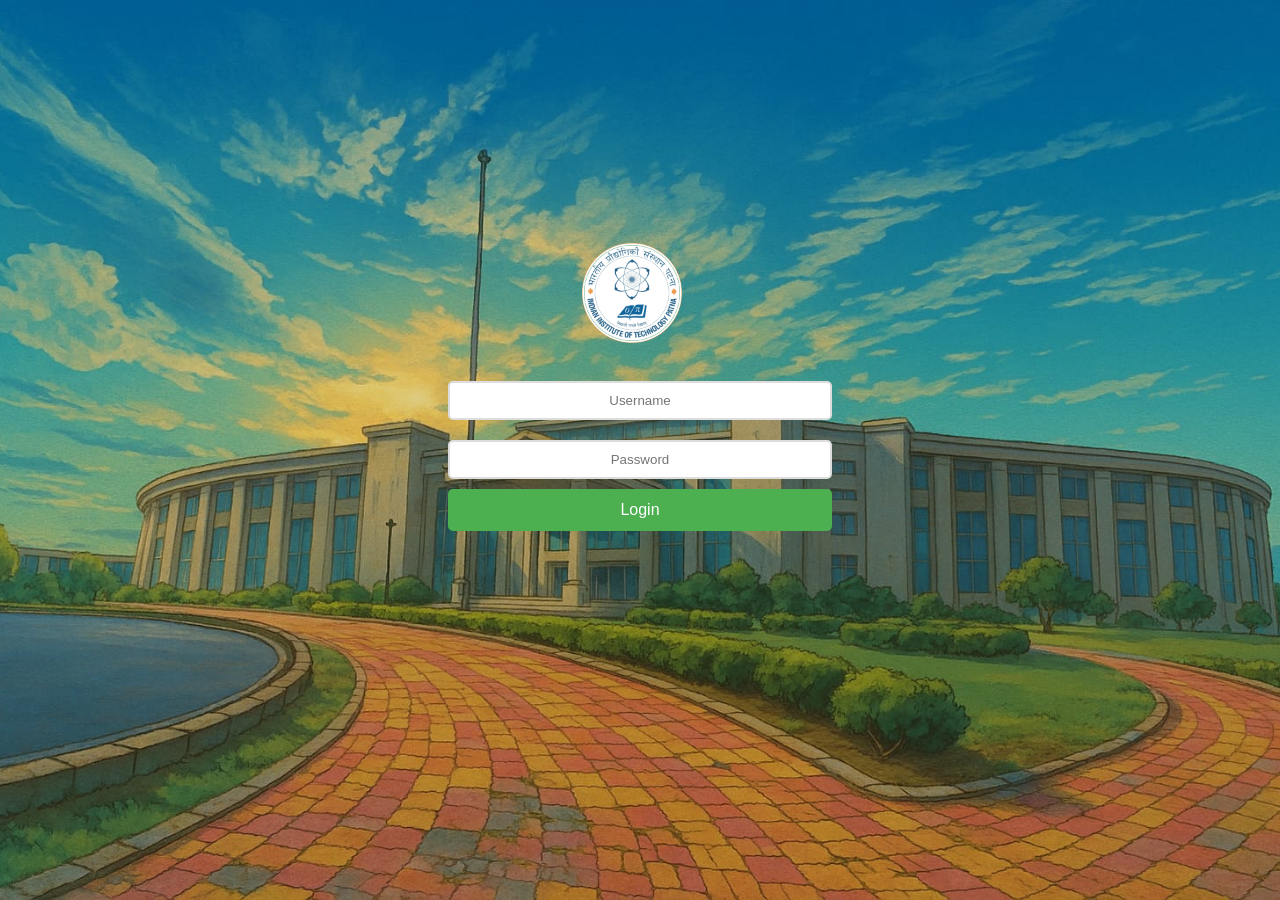
<file: online-exam-platform copy-2''' copy/frontend/index.html>
<!DOCTYPE html>
<html>
<head>
    <title>Online Exam - Login</title>
    <link rel="stylesheet" href="css/styles.css">
    <style>
       .logo {
      width: 100px;
      
      margin-top:30%;
      margin-left:35%;
      
      

    }


        body {
            font-family: Arial, sans-serif;
            background: url('bggibbli.jpeg') no-repeat center center fixed;
            background-size: cover;
            margin: 0;
            padding: 0;
            /*display: flex;*/
            justify-content: center;
            align-items: center;
            height: 100vh;
        }
        /*.login-container {
            background: rgba(255, 255, 255, 0.9);
           margin-right:700px;
           max-width: 80%;
           background-color:transparent;
            padding: 40px;
            border-radius: 10px;
            box-shadow: 0 0 20px rgba(0,0,0,0.2);
            width: 100%
            height:65%;
            text-align: center;
        }*/

#loginForm{
       justify-content: center;
       align-items:center;}

        .login-container {
     /* background: rgba(255, 255, 255, 0.9);*/
     background-color:transparent;
      padding:10%;
      border-radius: 10px;
      
      
      justify-content:center;
      align-items: center;
      max-width: 1500px;
      width: 50%;
      height:80%;
      margin-left:25%;
    
    }
.input-group {
      margin-bottom: 20px;
      text-align: left;

    }

    .input-group form {
      display: block;
      margin-bottom: 5px;
      color: black;
      margin-left:37%;

    }

    .input-group input {
      width: 30%;
      padding: 10px;
      border: 1px solid #ccc;
      border-radius: 5px;
      font-size: 16px;
      align-items: center;
      justify-content: center;
      margin-left:37%;
      background-color:transparent;

    }




        input {
            width: 100%;
            padding: 10px;
            margin: 10px 0;
            border: 2px solid #ddd;
            border-radius: 5px;
            box-sizing: border-box;
            background-color:revert;
            text-align: center;
        }
        button {
            width: 100%;
            padding: 12px;
            background: #4CAF50;
            color: white;
            border: none;
            border-radius: 5px;
            cursor: pointer;
            font-size: 16px;
            transition: background-color 0.3s;
        }
        button:hover {
            background: #45a049;
        }
        button:disabled {
            background: #cccccc;
            cursor: not-allowed;
        }
        .error {
            color: #f44336;
            margin-top: 10px;
            font-size: 14px;
        }
        .logo {
            max-width: 150px;
            margin-bottom: 20px;
        }
    </style>
</head>
<body>
    
    <div class="login-container">
        <img src="logo.png" alt="Exam Logo" class="logo">
        <form id="loginForm">
            <input type="text" id="username" name="username" placeholder="Username" required>
            <input type="password" id="password" name="password" placeholder="Password" required>
            <button type="submit" id="loginButton">Login</button>
            <p id="errorMsg" class="error"></p>
        </form>
    </div>
    <script>
        document.getElementById('loginForm').addEventListener('submit', async function(e) {
            e.preventDefault();
            
            const username = document.getElementById('username').value.trim();
            const password = document.getElementById('password').value.trim();
            const errorMsg = document.getElementById('errorMsg');
            const loginButton = document.getElementById('loginButton');
            
            if (!username || !password) {
                errorMsg.textContent = 'Please enter both username and password';
                return;
            }
            
            // Disable button and show loading state
            loginButton.disabled = true;
            loginButton.textContent = 'Logging in...';
            errorMsg.textContent = '';
            
            try {
                const response = await fetch('http://localhost:8080/api/login', {
                    method: 'POST',
                    headers: {
                        'Content-Type': 'application/x-www-form-urlencoded'
                    },
                    body: `username=${encodeURIComponent(username)}&password=${encodeURIComponent(password)}`
                });
                
                const data = await response.json();
                console.log('Server response:', data);  // Debug log
                
                if (data.success) {
                    // Login successful
                    console.log('Login successful, redirecting...');
                    window.location.href = 'instructions.html';
                } else {
                    // Login failed
                    errorMsg.textContent = data.message || 'Invalid username or password';
                    loginButton.disabled = false;
                    loginButton.textContent = 'Login';
                }
            } catch (error) {
                console.error('Login error:', error);
                errorMsg.textContent = 'An error occurred. Please try again.';
                loginButton.disabled = false;
                loginButton.textContent = 'Login';
            }
        });
    </script>
</body>
</html>
</file>
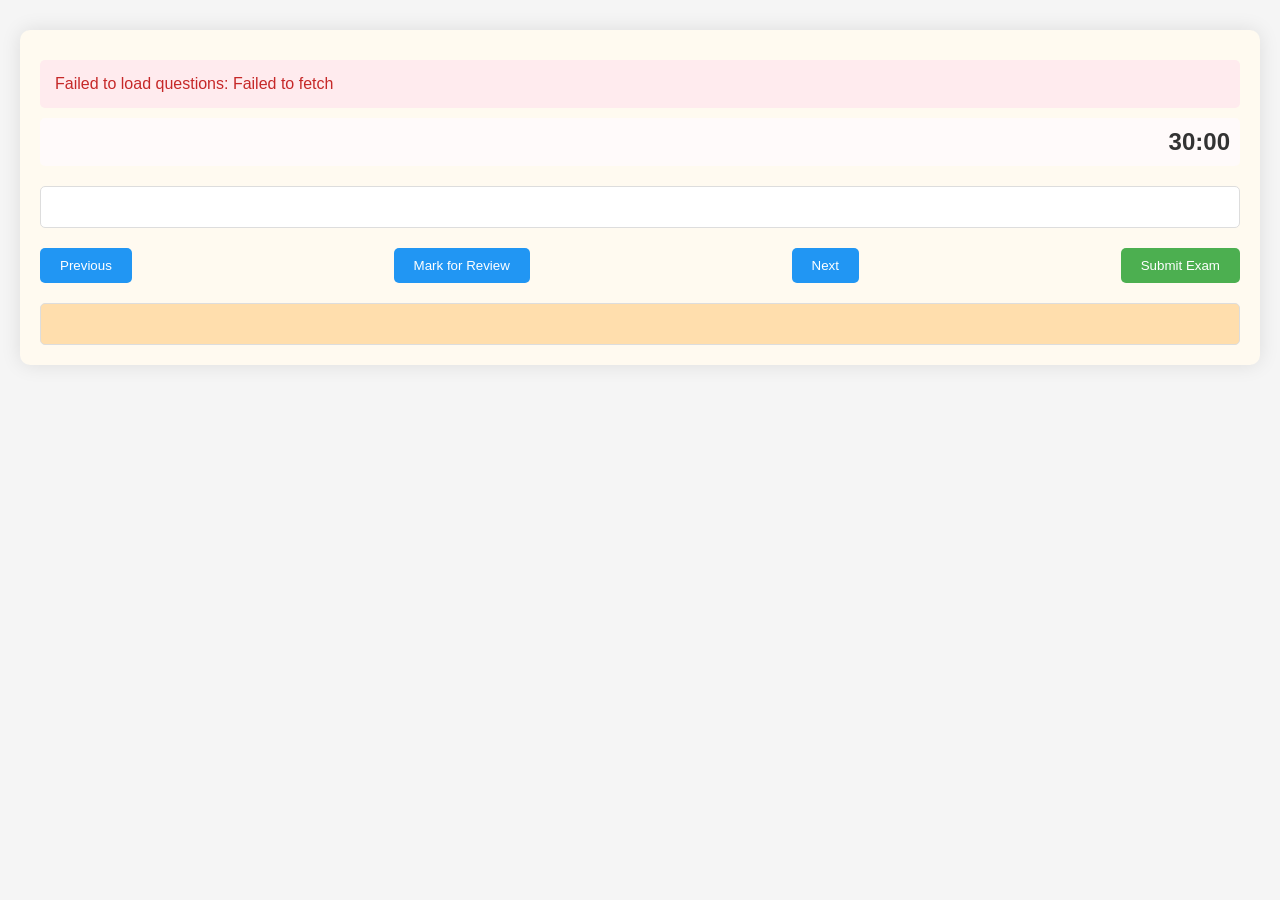
<file: online-exam-platform copy-2''' copy/frontend/exam.html>
<!DOCTYPE html>
<html lang="en">
<head>
    <meta charset="UTF-8">
    <meta name="viewport" content="width=device-width, initial-scale=1.0">
    <title>Online Exam</title>
    <style>
        body {
            font-family: Arial, sans-serif;
            margin: 0;
            padding: 20px;
            background: #f5f5f5;
        }
        .exam-container {
            max-width: 100%
            margin: 20px auto;
            padding: 20px;
            background: floralwhite;
            border-radius: 10px;
            box-shadow: 0 0 20px rgba(0,0,0,0.1);
            margin-top: 10px;
        }
        #error-message {
            background: #ffebee;
            color: #c62828;
            padding: 15px;
            margin: 10px 0;
            border-radius: 5px;
            display: none;
        }
        .question-container {
            margin: 20px 0;
            padding: 20px;
            background: #fff;
            border: 1px solid #ddd;
            border-radius: 5px;

        }
        .question-header {
            display: flex;
            justify-content: space-between;
            align-items: center;
            margin-bottom: 20px;

        }
        .question-status {
            font-size: 14px;
            color: #666;
        }
        .question-text {
            font-size: 18px;
            margin-bottom: 20px;
            color: #333;
        }
        .options {
            display: flex;
            flex-direction: column;
            gap: 10px;
            background-color:whitesmoke;
        }
        .option {
            padding: 15px;
            background: ghostwhite;
            border: 1px solid #ddd;
            border-radius: 5px;
            cursor: pointer;
            display: flex;
            align-items: center;
            transition: all 0.2s;
        }
        .option:hover {
            background: #e9ecef;
        }
        .option.selected {
            background: #e3f2fd;
            border-color: #2196F3;
        }
        .option input[type="radio"] {
            margin-right: 10px;
        }
        .option-text {
            flex: 1;
        }
        .navigation-buttons {
            display: flex;
            justify-content: space-between;
            margin-top: 20px;
            gap: 10px;
        }
        .nav-btn {
            padding: 10px 20px;
            border: none;
            border-radius: 5px;
            background: #2196F3;
            color: white;
            cursor: pointer;
            transition: all 0.2s;
        }
        .nav-btn:hover:not(:disabled) {
            background: #1976D2;
        }
        .nav-btn:disabled {
            background: #ccc;
            cursor: not-allowed;
        }
        .submit-btn {
            background: #4CAF50;
            color: white;
            padding: 10px 20px;
            border: none;
            border-radius: 5px;
            cursor: pointer;
            transition: all 0.2s;
        }
        .submit-btn:hover {
            background: #388E3C;
        }
        #timer {
            font-size: 24px;
            font-weight: bold;
            text-align: right;
            margin: 20px 0px;
            color: #333;
            padding: 10px;
            background: snow;
            border-radius: 5px;
            margin-top: 10px;
        }
        #timer.warning {
            color: #f44336;
            animation: blink 1s infinite;
        }
        .question-palette {
            margin-top: 20px;
            padding: 20px;
            background:navajowhite;
            border: 1px solid #ddd;
            border-radius: 5px;
        }
        .palette-buttons {
            display: flex;
            flex-wrap: wrap;
            gap: 10px;
            justify-content: center;
        }
        .palette-btn {
            width: 40px;
            height: 40px;
            border: 1px solid #ddd;
            border-radius: 5px;
            background: #fff;
            cursor: pointer;
            transition: all 0.2s;
            font-weight: bold;
        }
        .palette-btn:hover {
            transform: scale(1.05);
        }
        .palette-btn.answered {
            background: green;
            border-color: #2196F3;
        }
        .palette-btn.marked {
            background: purple;
            border-color: #ff9800;
        }
        .palette-btn.current {
            background: #2196F3;
            color: white;
            transform: scale(1.1);
        }
        @keyframes blink {
            50% { opacity: 0.5; }
        }
    </style>
</head>
<body>
    <div class="exam-container">
        <div id="error-message"></div>
        <div id="timer">30:00</div>
        
        <div id="question-container" class="question-container">
            <!-- Questions will be loaded here -->
        </div>
        
        <div class="navigation-buttons">
            <button id="prevBtn" class="nav-btn">Previous</button>
            <button id="markBtn" class="nav-btn">Mark for Review</button>
            <button id="nextBtn" class="nav-btn">Next</button>
            <button id="submitBtn" class="submit-btn">Submit Exam</button>
        </div>
        
        <div id="question-palette" class="question-palette">
            <div class="palette-buttons">
                <!-- Question palette will be added here -->
            </div>
        </div>
    </div>

    <!-- Load main script -->
    <script src="js/script.js"></script>
</body>
</html>
</file>
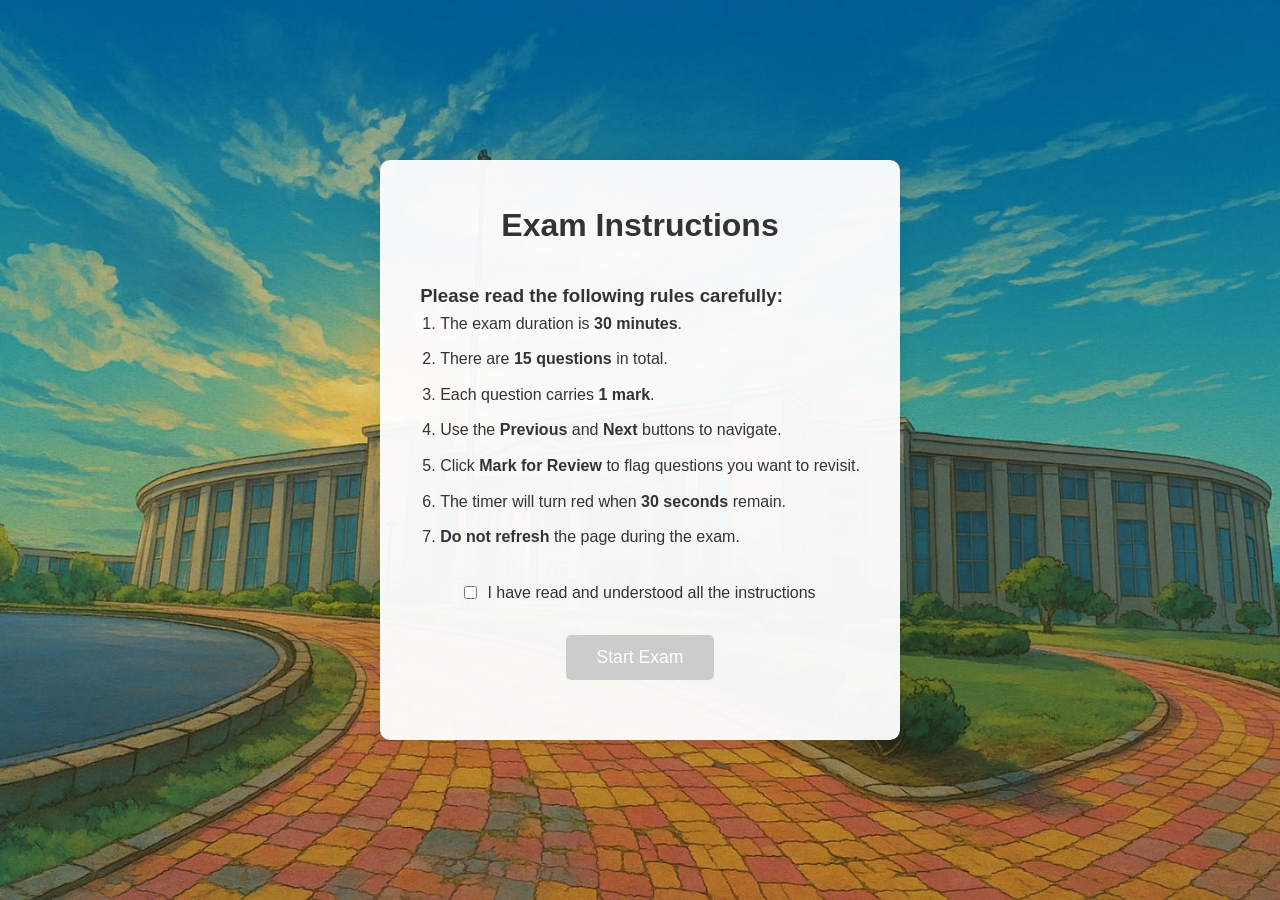
<file: online-exam-platform copy-2''' copy/frontend/instructions.html>
<!DOCTYPE html>
<html>
<head>
    <title>Exam Instructions</title>
    <link rel="stylesheet" href="css/styles.css">
    <style>
        body {
            font-family: Arial, sans-serif;
            background: url('bggibbli.jpeg') no-repeat center center fixed;
            background-size: cover;
            margin: 0;
            padding: 0;
            min-height: 100vh;
            display: flex;
            justify-content: center;
            align-items: center;
        }
        
        .instructions-container {
            max-width: 800px;
            margin: 50px auto;
            padding: 40px;
            background: rgba(255, 255, 255, 0.95);
            border-radius: 10px;
            box-shadow: 0 0 20px rgba(0,0,0,0.1);
        }

        h1 {
            color: #333;
            text-align: center;
            margin-bottom: 30px;
        }

        .rules-list {
            margin: 20px 0;
            line-height: 1.6;
        }

        .rules-list ol {
            padding-left: 20px;
        }

        .rules-list li {
            margin-bottom: 10px;
        }

        .agree-section {
            margin: 30px 0;
            display: flex;
            align-items: center;
            justify-content: center;
        }

        #startExamBtn {
            display: block;
            margin: 20px auto;
            padding: 12px 30px;
            font-size: 1.1rem;
            background: #4CAF50;
            color: white;
            border: none;
            border-radius: 5px;
            cursor: pointer;
            transition: all 0.3s;
        }

        #startExamBtn:hover {
            background: #45a049;
        }

        #startExamBtn:disabled {
            background: #cccccc;
            cursor: not-allowed;
        }

        .checkbox-label {
            margin-left: 10px;
            color: #333;
        }
    </style>
</head>
<body>
    <div class="instructions-container">
        <h1>Exam Instructions</h1>
        <div class="rules-list">
            <h3>Please read the following rules carefully:</h3>
            <ol>
                <li>The exam duration is <strong>30 minutes</strong>.</li>
                <li>There are <strong>15 questions</strong> in total.</li>
                <li>Each question carries <strong>1 mark</strong>.</li>
                <li>Use the <strong>Previous</strong> and <strong>Next</strong> buttons to navigate.</li>
                <li>Click <strong>Mark for Review</strong> to flag questions you want to revisit.</li>
                <li>The timer will turn red when <strong>30 seconds</strong> remain.</li>
                <li><strong>Do not refresh</strong> the page during the exam.</li>
            </ol>
        </div>
        
        <div class="agree-section">
            <input type="checkbox" id="agreeCheckbox">
            <label for="agreeCheckbox" class="checkbox-label">
                I have read and understood all the instructions
            </label>
        </div>
        
        <button id="startExamBtn" disabled>Start Exam</button>
    </div>

    <script>
        // Enable Start Exam button only when checkbox is checked
        const checkbox = document.getElementById('agreeCheckbox');
        const startBtn = document.getElementById('startExamBtn');
        
        checkbox.addEventListener('change', function() {
            startBtn.disabled = !this.checked;
        });
        
        startBtn.addEventListener('click', function() {
            window.location.href = 'exam.html';
        });
    </script>
</body>
</html>
</file>
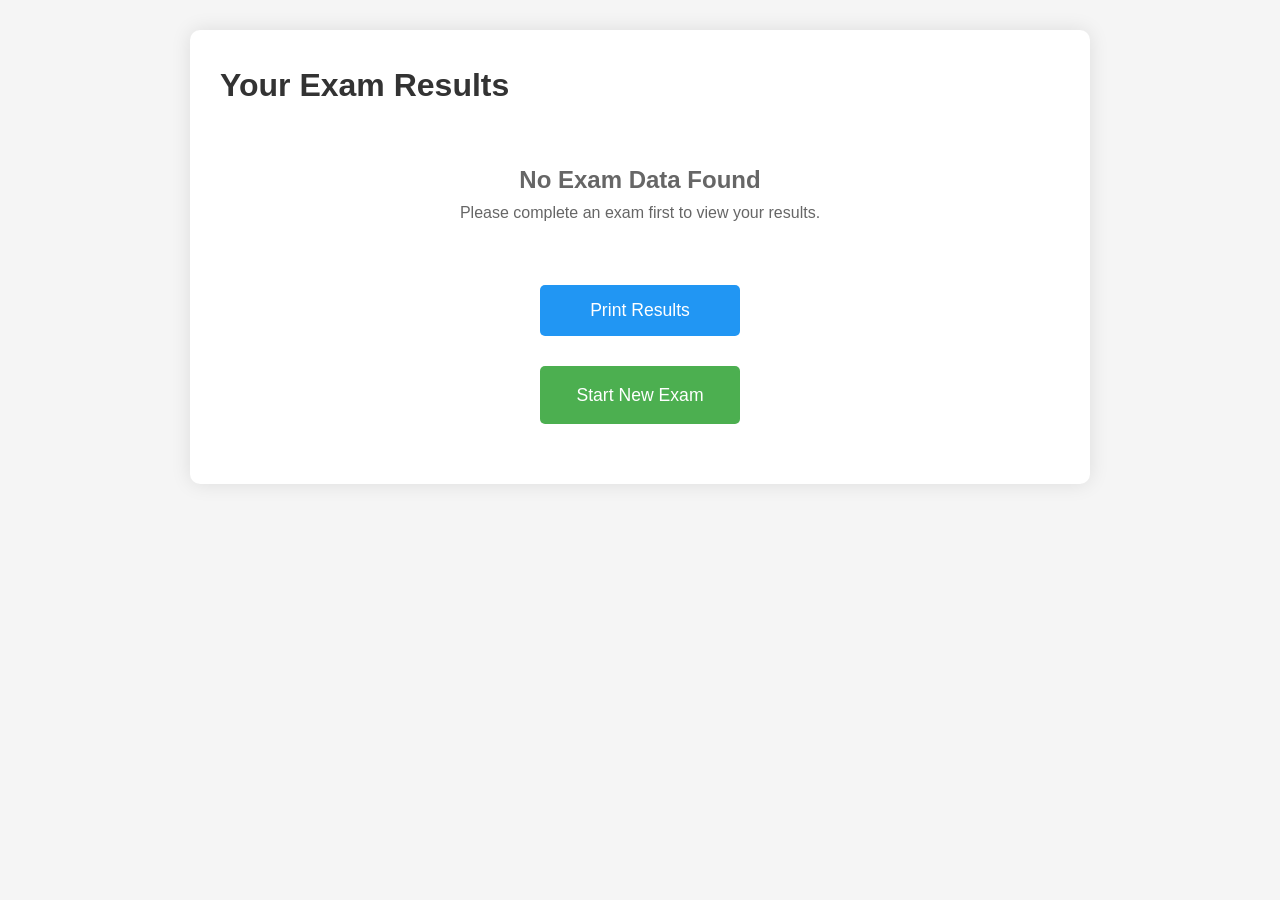
<file: online-exam-platform copy-2''' copy/frontend/scorecard.html>
<!DOCTYPE html>
<html>
<head>
    <meta charset="UTF-8">
    <title>Exam Results</title>
    <link rel="stylesheet" href="css/styles.css">
    <style>
        .scorecard-container {
            max-width: 900px;
            margin: 30px auto;
            padding: 30px;
            background: white;
            border-radius: 10px;
            box-shadow: 0 0 20px rgba(0,0,0,0.1);
        }
        .score-summary {
            display: grid;
            grid-template-columns: repeat(4, 1fr);
            gap: 20px;
            margin: 30px 0;
        }
        .score-box {
            padding: 20px;
            border-radius: 8px;
            text-align: center;
        }
        .correct-box {
            background: #e8f5e9;
            border: 2px solid #4CAF50;
        }
        .wrong-box {
            background: #ffebee;
            border: 2px solid #f44336;
        }
        .unattempted-box {
            background: #f5f5f5;
            border: 2px solid #9e9e9e;
        }
        .time-box {
            background: #e3f2fd;
            border: 2px solid #2196F3;
        }
        .percentage {
            font-size: 2em;
            font-weight: bold;
            margin: 10px 0;
        }
        .question-analysis {
            margin-top: 40px;
        }
        .question-card {
            background: #fff;
            border: 1px solid #ddd;
            border-radius: 8px;
            padding: 20px;
            margin-bottom: 20px;
        }
        .question-header {
            display: flex;
            justify-content: space-between;
            align-items: center;
            margin-bottom: 15px;
        }
        .question-status {
            padding: 5px 10px;
            border-radius: 15px;
            font-weight: bold;
        }
        .status-correct {
            background: #e8f5e9;
            color: #2e7d32;
        }
        .status-wrong {
            background: #ffebee;
            color: #c62828;
        }
        .status-unattempted {
            background: #f5f5f5;
            color: #666;
        }
        .options-list {
            list-style: none;
            padding: 0;
        }
        .option-item {
            padding: 10px;
            margin: 5px 0;
            border-radius: 5px;
            display: flex;
            align-items: center;
        }
        .option-correct {
            background: #e8f5e9;
            border: 1px solid #4CAF50;
        }
        .option-wrong {
            background: #ffebee;
            border: 1px solid #f44336;
        }
        .option-neutral {
            background: #f5f5f5;
            border: 1px solid #ddd;
        }
        .explanation-box {
            margin-top: 15px;
            padding: 15px;
            background: #f8f9fa;
            border-radius: 5px;
            border-left: 4px solid #2196F3;
        }
        .restart-btn {
            display: block;
            width: 200px;
            margin: 30px auto;
            padding: 15px;
            background: #4CAF50;
            color: white;
            border: none;
            border-radius: 5px;
            cursor: pointer;
            text-align: center;
            text-decoration: none;
            font-size: 1.1em;
        }
        .restart-btn:hover {
            background: #45a049;
        }
        .print-btn {
            display: block;
            width: 200px;
            margin: 10px auto 30px;
            padding: 15px;
            background: #2196F3;
            color: white;
            border: none;
            border-radius: 5px;
            cursor: pointer;
            text-align: center;
            text-decoration: none;
            font-size: 1.1em;
        }
        .print-btn:hover {
            background: #1976D2;
        }
        .no-data {
            text-align: center;
            padding: 50px;
            color: #666;
        }
        @media print {
            .restart-btn, .print-btn {
                display: none;
            }
            .scorecard-container {
                box-shadow: none;
            }
        }
    </style>
</head>
<body>
    <div class="scorecard-container">
        <h1>Your Exam Results</h1>
        <div id="results-container">
            <!-- Results will be populated by JavaScript -->
        </div>
        <button onclick="window.print()" class="print-btn">Print Results</button>
        <a href="index.html" class="restart-btn">Start New Exam</a>
    </div>

    <script>
        document.addEventListener('DOMContentLoaded', () => {
            try {
                console.log('Attempting to retrieve exam data...');
                const examDataStr = localStorage.getItem('examData');
                console.log('Raw exam data from localStorage:', examDataStr);
                
                if (!examDataStr) {
                    throw new Error('No exam data found');
                }
                
                const examData = JSON.parse(examDataStr);
                console.log('Parsed exam data:', examData);
                
                if (!examData || !examData.questionDetails) {
                    throw new Error('Invalid exam data format');
                }
                
                const container = document.getElementById('results-container');
                if (!container) {
                    throw new Error('Results container not found');
                }
                
                const minutes = Math.floor(examData.timeSpent / 60);
                const seconds = examData.timeSpent % 60;
                
                // Summary section
                container.innerHTML = `
                    <div class="score-summary">
                        <div class="score-box correct-box">
                            <h3>Correct Answers</h3>
                            <div class="percentage">${examData.score || 0}</div>
                            <p>out of ${examData.totalQuestions || 0}</p>
                        </div>
                        <div class="score-box wrong-box">
                            <h3>Wrong Answers</h3>
                            <div class="percentage">${(examData.totalQuestions || 0) - (examData.score || 0) - (examData.unattemptedCount || 0)}</div>
                            <p>out of ${examData.totalQuestions || 0}</p>
                        </div>
                        <div class="score-box unattempted-box">
                            <h3>Not Attempted</h3>
                            <div class="percentage">${examData.unattemptedCount || 0}</div>
                            <p>out of ${examData.totalQuestions || 0}</p>
                        </div>
                        <div class="score-box time-box">
                            <h3>Time Taken</h3>
                            <div class="percentage">${minutes}:${seconds.toString().padStart(2, '0')}</div>
                            <p>minutes</p>
                        </div>
                    </div>
                    <div class="final-score">
                        <h2>Final Score: ${(examData.percentage || 0).toFixed(1)}%</h2>
                    </div>
                    ${examData.questionDetails.length > 0 ? `
                        <div class="question-analysis">
                            <h2>Detailed Analysis</h2>
                            ${examData.questionDetails.map(q => {
                                const isAttempted = q.userAnswer !== -1;
                                return `
                                    <div class="question-card">
                                        <div class="question-header">
                                            <h3>Question ${q.questionNumber}</h3>
                                            <span class="question-status ${
                                                !isAttempted ? 'status-unattempted' :
                                                q.isCorrect ? 'status-correct' : 'status-wrong'
                                            }">
                                                ${!isAttempted ? 'Not Attempted' :
                                                q.isCorrect ? 'Correct ✓' : 'Wrong ✗'}
                                            </span>
                                        </div>
                                        <p class="question-text">${q.questionText}</p>
                                        <ul class="options-list">
                                            ${q.options.map((option, index) => {
                                                const isCorrect = index === q.correctAnswer;
                                                const isUserAnswer = index === q.userAnswer;
                                                const isWrong = isUserAnswer && !q.isCorrect;
                                                
                                                return `
                                                    <li class="option-item ${
                                                        isCorrect ? 'option-correct' :
                                                        isWrong ? 'option-wrong' :
                                                        'option-neutral'
                                                    }">
                                                        ${option}
                                                        ${isCorrect ? ' ✓' : ''}
                                                        ${isWrong ? ' ✗' : ''}
                                                    </li>
                                                `;
                                            }).join('')}
                                        </ul>
                                        <div class="explanation-box">
                                            <strong>Explanation:</strong><br>
                                            ${q.explanation || 'No explanation provided'}
                                        </div>
                                    </div>
                                `;
                            }).join('')}
                        </div>
                    ` : ''}
                `;

                console.log('Results rendered successfully');
                localStorage.removeItem('examData');
                console.log('Exam data cleared from localStorage');
                
            } catch (error) {
                console.error('Error displaying results:', error);
                document.getElementById('results-container').innerHTML = `
                    <div class="no-data">
                        <h2>No Exam Data Found</h2>
                        <p>Please complete an exam first to view your results.</p>
                    </div>
                `;
            }
        });
    </script>
</body>
</html>
</file>
<file: online-exam-platform copy-2''' copy/frontend/css/styles.css>
/* Base styles */


* {
    margin: 0px;
    padding: 0px;
    box-sizing: border-box;
}

body {
    font-family: 'Segoe UI', Tahoma, Geneva, Verdana, sans-serif;
    line-height: 1.6;
    background-color: #f5f5f5;
    color: #333;
    
    
}

/* Container styles */
.exam-container {
    max-width: 1200px;
    margin: 100px auto;
    padding: 30px;
    background: white;
    border-radius: 10px;
    box-shadow: 0 0 20px rgba(0,0,0,0.1);
    position: relative;


}




/* Timer styles */
.timer-container {
    position: fixed;
    top: 20px;
    right: 20px;
    z-index: 1000;
}

.timer {
    background: #333;
    color: white;
    padding: 10px 20px;
    border-radius: 5px;
    font-family: monospace;
    font-size: 1.2em;
    box-shadow: 0 0 10px rgba(0,0,0,0.2);
    transition: all 0.3s ease;
    margin-bottom:20px;
}

.timer.warning {
    background: #ff9800;
    transform: scale(1.1);
}

.timer.critical {
    background: #f44336;
    animation: pulse 1s infinite;
}

@keyframes pulse {
    0% { transform: scale(1); }
    50% { transform: scale(1.1); }
    100% { transform: scale(1); }
}

/* Question styles */
.question-card {
    background: #fff;
    border-radius: 8px;
    box-shadow: 0 2px 4px rgba(0,0,0,0.1);
    padding: 20px;
    margin-bottom: 20px;
    transition: all 0.3s ease;

}

.option {
    display: block;
    padding: 15px;
    margin: 10px 0;
    background: #f9f9f9;
    border: 2px solid #e0e0e0;
    border-radius: 8px;
    cursor: pointer;
    transition: all 0.2s ease;
}

.option:hover {
    background: #f0f0f0;
    border-color: #2196F3;
}

.option.selected {
    background: #e3f2fd;
    border-color: #2196F3;
}

/* Navigation buttons */
.nav-buttons {
    display: flex;
    justify-content: space-between;
    margin-top: 30px;
    gap: 10px;
}

.nav-btn {
    padding: 12px 24px;
    background: #4CAF50;
    color: white;
    border: none;
    border-radius: 5px;
    cursor: pointer;
    font-size: 1rem;
    transition: all 0.2s ease;
}

/* Score Table Styles */
.score-details {
    margin-top: 30px;
}

.score-details h2 {
    color: #333;
    margin-bottom: 20px;
}

#scoreTable {
    width: 100%;
    border-collapse: collapse;
    margin-top: 20px;
    box-shadow: 0 2px 8px rgba(0,0,0,0.1);
}

#scoreTable th,
#scoreTable td {
    padding: 12px 15px;
    text-align: left;
    border-bottom: 1px solid #ddd;
}

#scoreTable th {
    background-color: #f5f5f5;
    font-weight: 600;
    color: #333;
}

#scoreTable tr:hover {
    background-color: #f9f9f9;
}

.correct-answer {
    color: #4CAF50;
}

.wrong-answer {
    color: #f44336;
}

.correct {
    color: #4CAF50;
    font-weight: bold;
}

.wrong {
    color: #f44336;
    font-weight: bold;
}

/* Score Summary Styles */
.score-summary {
    display: grid;
    grid-template-columns: repeat(3, 1fr);
    gap: 20px;
    margin: 30px 0;
}

.score-box {
    padding: 20px;
    border-radius: 8px;
    text-align: center;
}

.score-box h3 {
    margin-bottom: 10px;
    color: #333;
}

.score-box p {
    font-size: 24px;
    font-weight: bold;
}

.correct-box {
    background: #e8f5e9;
    border: 2px solid #4CAF50;
}

.wrong-box {
    background: #ffebee;
    border: 2px solid #f44336;
}

.time-box {
    background: #e3f2fd;
    border: 2px solid #2196F3;
}    background: #4CAF50;
    color: white;
    border: none;
    border-radius: 5px;
    cursor: pointer;
    font-size: 1em;
    transition: all 0.3s ease;
}

.nav-btn:hover {
    background: #45a049;
    transform: translateY(-2px);
}

.nav-btn:disabled {
    background: #cccccc;
    cursor: not-allowed;
    transform: none;
}

.submit-btn {
    background: #f44336;
}

.submit-btn:hover {
    background: #d32f2f;
}

/* Question palette */
.question-palette {
    position: fixed;
    top: 20px;
    right: 20px;
    background: white;
    padding: 20px;
    border-radius: 8px;
    box-shadow: 0 0 15px rgba(0,0,0,0.1);
    z-index: 1000;
    max-width: 300px;
    display: none;
}

.question-palette.open {
    display: block;
}

.palette-toggle {
    position: fixed;
    top: 20px;
    right: 20px;
    background: #2196F3;
    color: white;
    border: none;
    border-radius: 50%;
    width: 40px;
    height: 40px;
    font-size: 1.2em;
    cursor: pointer;
    z-index: 1001;
    transition: all 0.3s ease;
}

.palette-toggle:hover {
    background: #1976D2;
    transform: scale(1.1);
}

.question-grid {
    display: grid;
    grid-template-columns: repeat(5, 1fr);
    gap: 10px;
    margin: 15px 0;
}

.question-number {
    width: 35px;
    height: 35px;
    border: 2px solid #ddd;
    border-radius: 5px;
    display: flex;
    align-items: center;
    justify-content: center;
    cursor: pointer;
    transition: all 0.3s ease;
}

.question-number:hover {
    transform: scale(1.1);
}

.question-number.active {
    border-color: #2196F3;
    background: #e3f2fd;
}

.question-number.answered {
    background: #4CAF50;
    color: white;
    border-color: #4CAF50;
}

.question-number.marked {
    border-color: #ff9800;
    background: #fff3e0;
}

/* Feedback messages */
.error-message {
    background: #ffebee;
    color: #c62828;
    padding: 15px;
    border-radius: 4px;
    margin-bottom: 20px;
    box-shadow: 0 2px 4px rgba(0,0,0,0.1);
}

.save-feedback {
    position: fixed;
    bottom: 20px;
    right: 20px;
    background: #4caf50;
    color: white;
    padding: 10px 20px;
    border-radius: 4px;
    box-shadow: 0 2px 4px rgba(0,0,0,0.2);
    animation: fadeInOut 2s ease;
}

@keyframes fadeInOut {
    0% { opacity: 0; transform: translateY(20px); }
    20% { opacity: 1; transform: translateY(0); }
    80% { opacity: 1; transform: translateY(0); }
    100% { opacity: 0; transform: translateY(-20px); }
}

/* Loading state */
.loading {
    text-align: center;
    padding: 20px;
    font-size: 1.2em;
    color: #666;
}

/* Responsive design */
@media (max-width: 768px) {
    .exam-container {
        margin: 20px;
        padding: 15px;
    }
    
    .question-palette {
        width: 100%;
        max-width: none;
        top: auto;
        bottom: 0;
        right: 0;
        border-radius: 10px 10px 0 0;
    }
    
    .nav-buttons {
        flex-wrap: wrap;
    }
    
    .nav-btn {
        flex: 1 1 calc(50% - 5px);
    }
    
    .submit-btn {
        flex: 1 1 100%;
        margin-top: 10px;
    }
}
</file>
